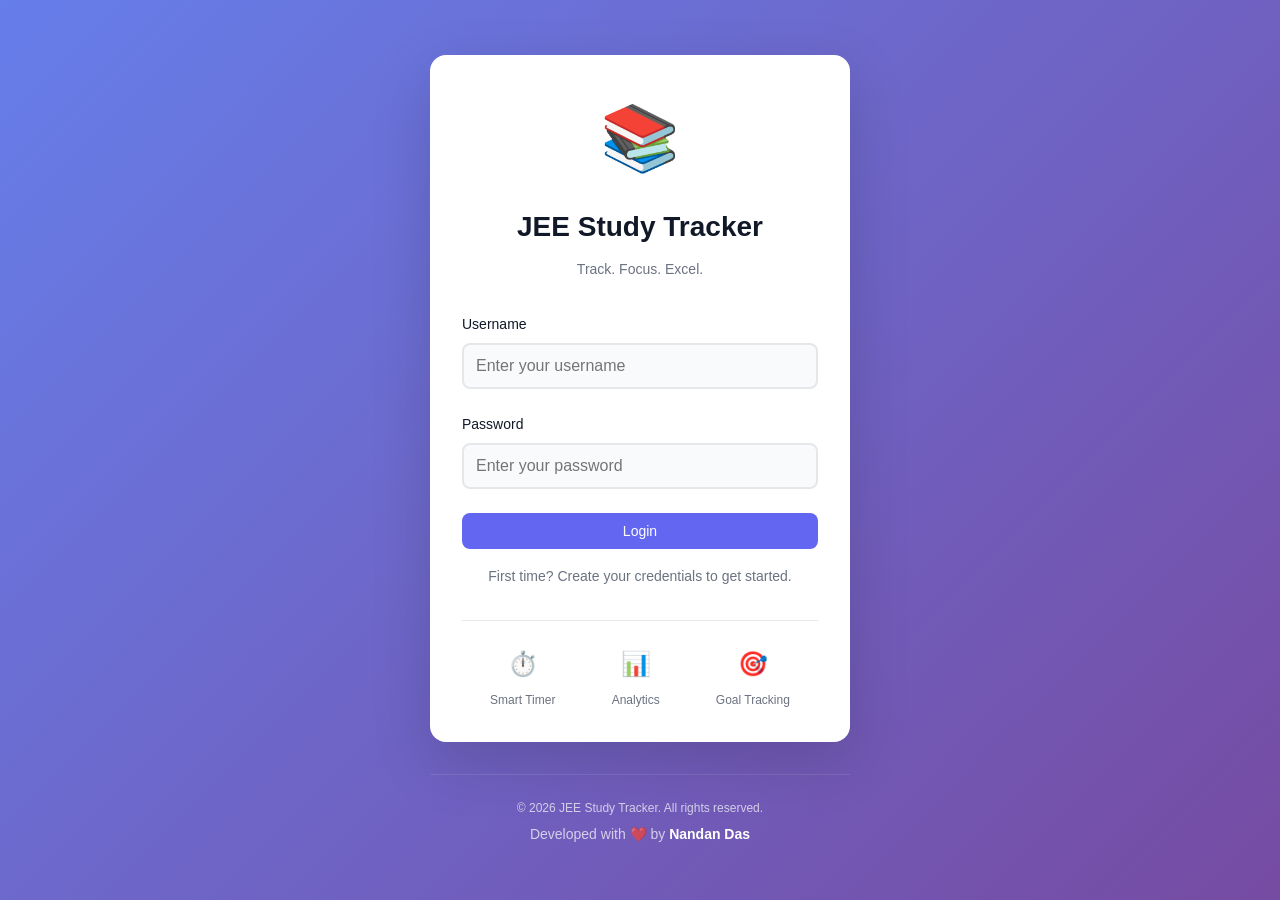
<file: index.html>
<!DOCTYPE html>
<html lang="en">
<head>
    <meta charset="UTF-8">
    <meta name="viewport" content="width=device-width, initial-scale=1.0">
    <meta name="theme-color" content="#6366f1">
    <meta name="description" content="Personal JEE Study Tracker - Track your JEE preparation efficiently">
    <title>JEE Study Tracker - Login</title>
    <link rel="stylesheet" href="style.css">
    <link rel="manifest" href="manifest.json">
</head>
<body class="login-page">
    <div class="login-container">
        <div class="login-card">
            <div class="logo-section">
                <div class="logo-icon">📚</div>
                <h1>JEE Study Tracker</h1>
                <p class="tagline">Track. Focus. Excel.</p>
            </div>

            <form id="loginForm" class="login-form">
                <div class="input-group">
                    <label for="username">Username</label>
                    <input 
                        type="text" 
                        id="username" 
                        name="username" 
                        placeholder="Enter your username"
                        autocomplete="username"
                        required
                    >
                </div>

                <div class="input-group">
                    <label for="password">Password</label>
                    <input 
                        type="password" 
                        id="password" 
                        name="password" 
                        placeholder="Enter your password"
                        autocomplete="current-password"
                        required
                    >
                </div>

                <button type="submit" class="btn btn-primary btn-block">
                    <span class="btn-text">Login</span>
                </button>

                <p class="help-text" id="helpText">
                    First time? Create your credentials to get started.
                </p>
            </form>

            <div class="features-preview">
                <div class="feature-item">
                    <span class="feature-icon">⏱️</span>
                    <span>Smart Timer</span>
                </div>
                <div class="feature-item">
                    <span class="feature-icon">📊</span>
                    <span>Analytics</span>
                </div>
                <div class="feature-item">
                    <span class="feature-icon">🎯</span>
                    <span>Goal Tracking</span>
                </div>
            </div>
        </div>

        <footer class="app-footer">
            <p class="copyright">© 2026 JEE Study Tracker. All rights reserved.</p>
            <p class="developer-credit">Developed with ❤️ by <strong>Nandan Das</strong></p>
        </footer>
    </div>

    <script src="auth.js"></script>
    <script>
        // Register Service Worker for PWA
        if ('serviceWorker' in navigator) {
            window.addEventListener('load', () => {
                navigator.serviceWorker.register('/service-worker.js')
                    .then(reg => console.log('Service Worker registered'))
                    .catch(err => console.log('Service Worker registration failed:', err));
            });
        }
    </script>
</body>
</html>
</file>
<file: style.css>
/* ============================================
   ROOT VARIABLES & THEME SYSTEM
   ============================================ */
:root {
    /* Light Theme Colors */
    --primary: #6366f1;
    --primary-dark: #4f46e5;
    --primary-light: #818cf8;
    --success: #10b981;
    --warning: #f59e0b;
    --danger: #ef4444;
    --info: #3b82f6;
    
    --bg-primary: #ffffff;
    --bg-secondary: #f9fafb;
    --bg-tertiary: #f3f4f6;
    --text-primary: #111827;
    --text-secondary: #6b7280;
    --text-tertiary: #9ca3af;
    --border: #e5e7eb;
    --shadow: rgba(0, 0, 0, 0.1);
    --shadow-lg: rgba(0, 0, 0, 0.15);
    
    /* Spacing */
    --spacing-xs: 0.25rem;
    --spacing-sm: 0.5rem;
    --spacing-md: 1rem;
    --spacing-lg: 1.5rem;
    --spacing-xl: 2rem;
    
    /* Border Radius */
    --radius-sm: 0.375rem;
    --radius-md: 0.5rem;
    --radius-lg: 0.75rem;
    --radius-xl: 1rem;
    
    /* Transitions */
    --transition: all 0.2s ease;
    --transition-slow: all 0.3s ease;
}

/* Dark Theme */
body.dark-mode {
    --bg-primary: #1f2937;
    --bg-secondary: #111827;
    --bg-tertiary: #374151;
    --text-primary: #f9fafb;
    --text-secondary: #d1d5db;
    --text-tertiary: #9ca3af;
    --border: #374151;
    --shadow: rgba(0, 0, 0, 0.3);
    --shadow-lg: rgba(0, 0, 0, 0.5);
}

/* ============================================
   RESET & BASE STYLES
   ============================================ */
* {
    margin: 0;
    padding: 0;
    box-sizing: border-box;
}

body {
    font-family: -apple-system, BlinkMacSystemFont, 'Segoe UI', Roboto, 'Helvetica Neue', Arial, sans-serif;
    background-color: var(--bg-secondary);
    color: var(--text-primary);
    line-height: 1.6;
    transition: var(--transition-slow);
    overflow-x: hidden;
}

/* ============================================
   LOGIN PAGE STYLES
   ============================================ */
.login-page {
    display: flex;
    align-items: center;
    justify-content: center;
    min-height: 100vh;
    background: linear-gradient(135deg, #667eea 0%, #764ba2 100%);
    padding: var(--spacing-md);
}

.login-container {
    width: 100%;
    max-width: 420px;
    animation: fadeInUp 0.5s ease;
}

.login-card {
    background: var(--bg-primary);
    border-radius: var(--radius-xl);
    padding: var(--spacing-xl);
    box-shadow: 0 20px 60px var(--shadow-lg);
}

.logo-section {
    text-align: center;
    margin-bottom: var(--spacing-xl);
}

.logo-icon {
    font-size: 4rem;
    margin-bottom: var(--spacing-md);
    animation: bounce 1s infinite;
}

.logo-section h1 {
    font-size: 1.75rem;
    margin-bottom: var(--spacing-sm);
    color: var(--text-primary);
}

.tagline {
    color: var(--text-secondary);
    font-size: 0.875rem;
}

.login-form {
    margin-bottom: var(--spacing-lg);
}

.input-group {
    margin-bottom: var(--spacing-lg);
}

.input-group label {
    display: block;
    margin-bottom: var(--spacing-sm);
    font-weight: 500;
    color: var(--text-primary);
    font-size: 0.875rem;
}

.input-group input {
    width: 100%;
    padding: 0.75rem;
    border: 2px solid var(--border);
    border-radius: var(--radius-md);
    font-size: 1rem;
    transition: var(--transition);
    background: var(--bg-secondary);
    color: var(--text-primary);
}

.input-group input:focus {
    outline: none;
    border-color: var(--primary);
    box-shadow: 0 0 0 3px rgba(99, 102, 241, 0.1);
}

.help-text {
    text-align: center;
    margin-top: var(--spacing-md);
    font-size: 0.875rem;
    color: var(--text-secondary);
}

.features-preview {
    display: flex;
    justify-content: space-around;
    margin-top: var(--spacing-xl);
    padding-top: var(--spacing-lg);
    border-top: 1px solid var(--border);
}

.feature-item {
    display: flex;
    flex-direction: column;
    align-items: center;
    gap: var(--spacing-sm);
    font-size: 0.75rem;
    color: var(--text-secondary);
}

.feature-icon {
    font-size: 1.5rem;
}

/* ============================================
   BUTTONS
   ============================================ */
.btn {
    padding: 0.625rem 1.25rem;
    border: none;
    border-radius: var(--radius-md);
    font-size: 0.875rem;
    font-weight: 500;
    cursor: pointer;
    transition: var(--transition);
    display: inline-flex;
    align-items: center;
    justify-content: center;
    gap: var(--spacing-sm);
    text-decoration: none;
}

.btn:disabled {
    opacity: 0.5;
    cursor: not-allowed;
}

.btn-primary {
    background: var(--primary);
    color: white;
}

.btn-primary:hover:not(:disabled) {
    background: var(--primary-dark);
    transform: translateY(-1px);
    box-shadow: 0 4px 12px rgba(99, 102, 241, 0.3);
}

.btn-secondary {
    background: var(--bg-tertiary);
    color: var(--text-primary);
}

.btn-secondary:hover:not(:disabled) {
    background: var(--border);
}

.btn-success {
    background: var(--success);
    color: white;
}

.btn-success:hover:not(:disabled) {
    background: #059669;
    transform: translateY(-1px);
}

.btn-warning {
    background: var(--warning);
    color: white;
}

.btn-warning:hover:not(:disabled) {
    background: #d97706;
}

.btn-danger {
    background: var(--danger);
    color: white;
}

.btn-danger:hover:not(:disabled) {
    background: #dc2626;
}

.btn-block {
    width: 100%;
}

.btn-sm {
    padding: 0.375rem 0.75rem;
    font-size: 0.8125rem;
}

.btn-icon {
    background: transparent;
    border: none;
    cursor: pointer;
    padding: var(--spacing-sm);
    border-radius: var(--radius-md);
    transition: var(--transition);
    font-size: 1.25rem;
}

.btn-icon:hover {
    background: var(--bg-tertiary);
}

/* ============================================
   NAVBAR
   ============================================ */
.navbar {
    background: var(--bg-primary);
    border-bottom: 1px solid var(--border);
    padding: var(--spacing-md) var(--spacing-xl);
    display: flex;
    justify-content: space-between;
    align-items: center;
    position: sticky;
    top: 0;
    z-index: 100;
    box-shadow: 0 2px 8px var(--shadow);
}

.navbar-brand {
    display: flex;
    align-items: center;
    gap: var(--spacing-sm);
    font-weight: 600;
    font-size: 1.125rem;
}

.logo {
    font-size: 1.5rem;
}

.navbar-actions {
    display: flex;
    align-items: center;
    gap: var(--spacing-md);
}

.user-menu {
    display: flex;
    align-items: center;
    gap: var(--spacing-md);
}

.username {
    font-weight: 500;
    color: var(--text-secondary);
}

/* ============================================
   LAYOUT
   ============================================ */
.container {
    max-width: 1400px;
    margin: 0 auto;
    padding: var(--spacing-xl);
}

.dashboard-grid {
    display: grid;
    grid-template-columns: 280px 1fr 280px;
    gap: var(--spacing-xl);
}

.sidebar {
    display: flex;
    flex-direction: column;
    gap: var(--spacing-lg);
}

.sidebar-right {
    display: flex;
    flex-direction: column;
    gap: var(--spacing-lg);
}

.main-content {
    display: flex;
    flex-direction: column;
    gap: var(--spacing-xl);
}

/* ============================================
   CARDS
   ============================================ */
.card {
    background: var(--bg-primary);
    border-radius: var(--radius-lg);
    padding: var(--spacing-lg);
    box-shadow: 0 2px 8px var(--shadow);
    transition: var(--transition);
}

.card:hover {
    box-shadow: 0 4px 16px var(--shadow);
}

.card-title {
    font-size: 1.125rem;
    font-weight: 600;
    margin-bottom: var(--spacing-md);
    color: var(--text-primary);
}

.card-header {
    display: flex;
    justify-content: space-between;
    align-items: center;
    margin-bottom: var(--spacing-md);
}

/* ============================================
   TIMER SECTION
   ============================================ */
.timer-card {
    background: linear-gradient(135deg, var(--primary) 0%, var(--primary-dark) 100%);
    color: white;
    text-align: center;
}

.timer-card .card-title {
    color: white;
    opacity: 0.9;
}

.timer-display {
    font-size: 3rem;
    font-weight: 700;
    font-variant-numeric: tabular-nums;
    margin: var(--spacing-lg) 0;
    letter-spacing: 0.05em;
}

.timer-status {
    display: flex;
    justify-content: center;
    align-items: center;
    gap: var(--spacing-md);
    margin-bottom: var(--spacing-lg);
}

.status-badge {
    background: rgba(255, 255, 255, 0.2);
    padding: 0.25rem 0.75rem;
    border-radius: 999px;
    font-size: 0.75rem;
    font-weight: 500;
    text-transform: uppercase;
}

.focus-indicator {
    width: 8px;
    height: 8px;
    border-radius: 50%;
    background: #10b981;
    animation: pulse 2s infinite;
    display: none;
}

.focus-indicator.active {
    display: block;
}

.timer-controls {
    display: flex;
    gap: var(--spacing-sm);
    justify-content: center;
}

.timer-controls .btn {
    flex: 1;
}

/* Pomodoro */
.pomodoro-info {
    margin-top: var(--spacing-lg);
    padding-top: var(--spacing-lg);
    border-top: 1px solid rgba(255, 255, 255, 0.2);
}

.pomodoro-phase {
    display: flex;
    justify-content: space-between;
    margin-bottom: var(--spacing-sm);
    font-size: 0.875rem;
}

.pomodoro-progress {
    height: 6px;
    background: rgba(255, 255, 255, 0.2);
    border-radius: 999px;
    overflow: hidden;
}

.pomodoro-bar {
    height: 100%;
    background: white;
    border-radius: 999px;
    transition: width 1s linear;
}

/* ============================================
   FORM INPUTS
   ============================================ */
.select-input {
    width: 100%;
    padding: 0.625rem;
    border: 2px solid var(--border);
    border-radius: var(--radius-md);
    background: var(--bg-secondary);
    color: var(--text-primary);
    font-size: 0.875rem;
    cursor: pointer;
    transition: var(--transition);
}

.select-input:focus {
    outline: none;
    border-color: var(--primary);
}

/* ============================================
   STATS
   ============================================ */
.stats-mini {
    display: grid;
    grid-template-columns: 1fr 1fr;
    gap: var(--spacing-md);
}

.stat-item {
    display: flex;
    flex-direction: column;
    align-items: center;
    text-align: center;
}

.stat-label {
    font-size: 0.75rem;
    color: var(--text-secondary);
    text-transform: uppercase;
    letter-spacing: 0.05em;
    margin-bottom: var(--spacing-xs);
}

.stat-value {
    font-size: 1.25rem;
    font-weight: 700;
    color: var(--primary);
}

/* ============================================
   PROGRESS SECTION
   ============================================ */
.progress-section {
    min-height: 120px;
}

.progress-placeholder {
    display: flex;
    flex-direction: column;
    align-items: center;
    justify-content: center;
    padding: var(--spacing-xl);
    color: var(--text-tertiary);
    text-align: center;
}

.icon-large {
    font-size: 3rem;
    margin-bottom: var(--spacing-md);
}

.progress-item {
    margin-bottom: var(--spacing-lg);
}

.progress-header {
    display: flex;
    justify-content: space-between;
    align-items: center;
    margin-bottom: var(--spacing-sm);
}

.progress-label {
    font-weight: 500;
    color: var(--text-primary);
}

.progress-text {
    font-size: 0.875rem;
    color: var(--text-secondary);
}

.progress-bar-container {
    height: 24px;
    background: var(--bg-secondary);
    border-radius: 999px;
    overflow: hidden;
    position: relative;
}

.progress-bar {
    height: 100%;
    background: linear-gradient(90deg, var(--primary), var(--primary-light));
    border-radius: 999px;
    transition: width 0.3s ease;
    display: flex;
    align-items: center;
    justify-content: flex-end;
    padding-right: var(--spacing-sm);
}

.progress-percentage {
    font-size: 0.75rem;
    font-weight: 600;
    color: white;
}

/* ============================================
   NOTES SECTION
   ============================================ */
.notes-card {
    min-height: 400px;
}

.notes-meta {
    background: var(--bg-secondary);
    padding: var(--spacing-sm) var(--spacing-md);
    border-radius: var(--radius-md);
    margin-bottom: var(--spacing-md);
}

.notes-context {
    font-size: 0.875rem;
    color: var(--text-secondary);
}

.shortcut-hint {
    font-size: 0.75rem;
    color: var(--text-tertiary);
    background: var(--bg-secondary);
    padding: 0.25rem 0.5rem;
    border-radius: var(--radius-sm);
}

.notes-textarea {
    width: 100%;
    min-height: 200px;
    padding: var(--spacing-md);
    border: 2px solid var(--border);
    border-radius: var(--radius-md);
    background: var(--bg-secondary);
    color: var(--text-primary);
    font-family: inherit;
    font-size: 0.875rem;
    line-height: 1.6;
    resize: vertical;
    transition: var(--transition);
}

.notes-textarea:focus {
    outline: none;
    border-color: var(--primary);
}

.notes-textarea:disabled {
    opacity: 0.6;
    cursor: not-allowed;
}

.notes-footer {
    display: flex;
    justify-content: space-between;
    align-items: center;
    margin-top: var(--spacing-md);
}

.notes-count {
    font-size: 0.875rem;
    color: var(--text-secondary);
}

.notes-history {
    margin-top: var(--spacing-lg);
    padding-top: var(--spacing-lg);
    border-top: 1px solid var(--border);
}

.note-item {
    background: var(--bg-secondary);
    padding: var(--spacing-md);
    border-radius: var(--radius-md);
    margin-bottom: var(--spacing-sm);
}

.note-header {
    display: flex;
    justify-content: space-between;
    margin-bottom: var(--spacing-sm);
    font-size: 0.75rem;
    color: var(--text-secondary);
}

.note-content {
    font-size: 0.875rem;
    line-height: 1.5;
    color: var(--text-primary);
}

/* ============================================
   ANALYTICS TABS
   ============================================ */
.tabs {
    display: flex;
    gap: var(--spacing-sm);
    margin-bottom: var(--spacing-lg);
    border-bottom: 2px solid var(--border);
}

.tab-btn {
    padding: var(--spacing-sm) var(--spacing-md);
    background: transparent;
    border: none;
    border-bottom: 2px solid transparent;
    margin-bottom: -2px;
    cursor: pointer;
    font-weight: 500;
    color: var(--text-secondary);
    transition: var(--transition);
}

.tab-btn.active {
    color: var(--primary);
    border-bottom-color: var(--primary);
}

.tab-btn:hover {
    color: var(--primary);
}

.tab-pane {
    display: none;
}

.tab-pane.active {
    display: block;
    animation: fadeIn 0.3s ease;
}

.analytics-grid {
    display: grid;
    grid-template-columns: repeat(auto-fit, minmax(200px, 1fr));
    gap: var(--spacing-md);
    margin-bottom: var(--spacing-lg);
}

.analytics-card {
    background: var(--bg-secondary);
    padding: var(--spacing-lg);
    border-radius: var(--radius-md);
    display: flex;
    align-items: center;
    gap: var(--spacing-md);
}

.analytics-card.full-width {
    grid-column: 1 / -1;
}

.analytics-icon {
    font-size: 2rem;
}

.analytics-data {
    display: flex;
    flex-direction: column;
}

.analytics-label {
    font-size: 0.75rem;
    color: var(--text-secondary);
    text-transform: uppercase;
    letter-spacing: 0.05em;
}

.analytics-value {
    font-size: 1.5rem;
    font-weight: 700;
    color: var(--text-primary);
}

/* Subject Breakdown */
.subject-breakdown {
    display: flex;
    flex-direction: column;
    gap: var(--spacing-md);
}

.subject-bar-item {
    display: flex;
    align-items: center;
    gap: var(--spacing-md);
}

.subject-name {
    min-width: 120px;
    font-size: 0.875rem;
    font-weight: 500;
}

.subject-bar {
    flex: 1;
    height: 32px;
    background: var(--bg-secondary);
    border-radius: var(--radius-md);
    overflow: hidden;
    position: relative;
}

.subject-bar-fill {
    height: 100%;
    background: var(--primary);
    border-radius: var(--radius-md);
    transition: width 0.5s ease;
    display: flex;
    align-items: center;
    padding: 0 var(--spacing-sm);
}

.subject-time {
    font-size: 0.75rem;
    font-weight: 600;
    color: white;
    margin-left: auto;
}

/* Weekly Chart */
.weekly-chart {
    display: grid;
    grid-template-columns: repeat(7, 1fr);
    gap: var(--spacing-sm);
    margin-top: var(--spacing-lg);
}

.day-bar {
    display: flex;
    flex-direction: column;
    align-items: center;
    gap: var(--spacing-sm);
}

.day-label {
    font-size: 0.75rem;
    color: var(--text-secondary);
}

.day-bar-container {
    width: 100%;
    height: 150px;
    background: var(--bg-secondary);
    border-radius: var(--radius-md);
    display: flex;
    align-items: flex-end;
    padding: var(--spacing-xs);
    position: relative;
}

.day-bar-fill {
    width: 100%;
    background: var(--primary);
    border-radius: var(--radius-sm);
    transition: height 0.5s ease;
    min-height: 2px;
}

.day-time {
    position: absolute;
    top: var(--spacing-xs);
    left: 50%;
    transform: translateX(-50%);
    font-size: 0.75rem;
    font-weight: 600;
    color: var(--text-primary);
}

/* Distribution */
.distribution-list {
    display: flex;
    flex-direction: column;
    gap: var(--spacing-sm);
    margin-bottom: var(--spacing-lg);
}

.distribution-item {
    display: flex;
    justify-content: space-between;
    align-items: center;
    padding: var(--spacing-sm) var(--spacing-md);
    background: var(--bg-secondary);
    border-radius: var(--radius-md);
}

.distribution-name {
    font-size: 0.875rem;
    font-weight: 500;
}

.distribution-value {
    font-size: 0.875rem;
    color: var(--text-secondary);
}

.section-subtitle {
    font-size: 0.875rem;
    font-weight: 600;
    margin-top: var(--spacing-lg);
    margin-bottom: var(--spacing-md);
    color: var(--text-secondary);
    text-transform: uppercase;
    letter-spacing: 0.05em;
}

/* ============================================
   STREAK CARD
   ============================================ */
.streak-card {
    background: linear-gradient(135deg, #f59e0b 0%, #d97706 100%);
    color: white;
}

.streak-card .card-title {
    color: white;
}

.streak-display {
    text-align: center;
    margin: var(--spacing-lg) 0;
}

.streak-number {
    font-size: 3rem;
    font-weight: 700;
}

.streak-label {
    font-size: 0.875rem;
    opacity: 0.9;
}

.streak-calendar {
    display: grid;
    grid-template-columns: repeat(7, 1fr);
    gap: var(--spacing-xs);
    margin-top: var(--spacing-md);
}

.streak-day {
    aspect-ratio: 1;
    background: rgba(255, 255, 255, 0.2);
    border-radius: var(--radius-sm);
    display: flex;
    align-items: center;
    justify-content: center;
    font-size: 0.75rem;
    font-weight: 600;
}

.streak-day.active {
    background: rgba(255, 255, 255, 0.9);
    color: #f59e0b;
}

/* ============================================
   QUICK ACTIONS
   ============================================ */
.quick-actions {
    display: flex;
    flex-direction: column;
    gap: var(--spacing-sm);
}

.quick-action-btn {
    display: flex;
    align-items: center;
    gap: var(--spacing-md);
    padding: var(--spacing-md);
    background: var(--bg-secondary);
    border: none;
    border-radius: var(--radius-md);
    cursor: pointer;
    transition: var(--transition);
    color: var(--text-primary);
    font-size: 0.875rem;
}

.quick-action-btn:hover {
    background: var(--bg-tertiary);
    transform: translateX(4px);
}

/* ============================================
   REMINDERS
   ============================================ */
.reminder-list {
    display: flex;
    flex-direction: column;
    gap: var(--spacing-sm);
}

.reminder-placeholder {
    display: flex;
    flex-direction: column;
    align-items: center;
    padding: var(--spacing-lg);
    color: var(--text-tertiary);
    gap: var(--spacing-sm);
}

.reminder-item {
    padding: var(--spacing-sm) var(--spacing-md);
    background: var(--bg-secondary);
    border-radius: var(--radius-md);
    border-left: 3px solid var(--warning);
    font-size: 0.875rem;
}

/* ============================================
   MODAL
   ============================================ */
.modal {
    display: none;
    position: fixed;
    top: 0;
    left: 0;
    width: 100%;
    height: 100%;
    background: rgba(0, 0, 0, 0.5);
    z-index: 1000;
    align-items: center;
    justify-content: center;
    padding: var(--spacing-md);
}

.modal.active {
    display: flex;
    animation: fadeIn 0.3s ease;
}

.modal-content {
    background: var(--bg-primary);
    border-radius: var(--radius-lg);
    max-width: 600px;
    width: 100%;
    max-height: 90vh;
    overflow-y: auto;
    box-shadow: 0 20px 60px var(--shadow-lg);
}

.modal-header {
    display: flex;
    justify-content: space-between;
    align-items: center;
    padding: var(--spacing-lg);
    border-bottom: 1px solid var(--border);
}

.modal-header h3 {
    font-size: 1.25rem;
    font-weight: 600;
}

.modal-close {
    background: transparent;
    border: none;
    font-size: 1.5rem;
    cursor: pointer;
    color: var(--text-secondary);
    transition: var(--transition);
    padding: var(--spacing-sm);
    line-height: 1;
}

.modal-close:hover {
    color: var(--text-primary);
}

.modal-body {
    padding: var(--spacing-lg);
}

.modal-footer {
    display: flex;
    justify-content: flex-end;
    gap: var(--spacing-md);
    padding: var(--spacing-lg);
    border-top: 1px solid var(--border);
}

.target-form {
    display: grid;
    gap: var(--spacing-lg);
}

.target-group {
    display: flex;
    flex-direction: column;
    gap: var(--spacing-sm);
}

.target-group label {
    font-weight: 500;
    font-size: 0.875rem;
    color: var(--text-primary);
}

.target-group input {
    padding: 0.625rem;
    border: 2px solid var(--border);
    border-radius: var(--radius-md);
    background: var(--bg-secondary);
    color: var(--text-primary);
    font-size: 0.875rem;
}

.target-group input:focus {
    outline: none;
    border-color: var(--primary);
}

/* ============================================
   ANIMATIONS
   ============================================ */
@keyframes fadeIn {
    from {
        opacity: 0;
    }
    to {
        opacity: 1;
    }
}

@keyframes fadeInUp {
    from {
        opacity: 0;
        transform: translateY(20px);
    }
    to {
        opacity: 1;
        transform: translateY(0);
    }
}

@keyframes bounce {
    0%, 100% {
        transform: translateY(0);
    }
    50% {
        transform: translateY(-10px);
    }
}

@keyframes pulse {
    0%, 100% {
        opacity: 1;
    }
    50% {
        opacity: 0.5;
    }
}

/* ============================================
   RESPONSIVE DESIGN
   ============================================ */
@media (max-width: 1024px) {
    .dashboard-grid {
        grid-template-columns: 1fr;
    }
    
    .sidebar-right {
        display: none;
    }
}

@media (max-width: 768px) {
    .container {
        padding: var(--spacing-md);
    }
    
    .navbar {
        padding: var(--spacing-md);
    }
    
    .navbar-brand .brand-name {
        display: none;
    }
    
    .username {
        display: none;
    }
    
    .timer-display {
        font-size: 2rem;
    }
    
    .analytics-grid {
        grid-template-columns: 1fr;
    }
    
    .weekly-chart {
        grid-template-columns: repeat(7, 1fr);
        gap: var(--spacing-xs);
    }
    
    .day-bar-container {
        height: 100px;
    }
}

@media (max-width: 480px) {
    .timer-controls {
        flex-direction: column;
    }
    
    .timer-controls .btn {
        width: 100%;
    }
    
    .stats-mini {
        grid-template-columns: 1fr;
    }
}

/* ============================================
   UTILITY CLASSES
   ============================================ */
.hidden {
    display: none !important;
}

.text-center {
    text-align: center;
}

.text-success {
    color: var(--success);
}

.text-danger {
    color: var(--danger);
}

.text-warning {
    color: var(--warning);
}

/* ============================================
   FOOTER
   ============================================ */
.app-footer {
    text-align: center;
    margin-top: var(--spacing-xl);
    padding-top: var(--spacing-lg);
    border-top: 1px solid rgba(255, 255, 255, 0.1);
    color: rgba(255, 255, 255, 0.7);
}

.app-footer .copyright {
    font-size: 0.75rem;
    margin-bottom: var(--spacing-xs);
}

.app-footer .developer-credit {
    font-size: 0.875rem;
}

.app-footer strong {
    color: white;
    font-weight: 600;
}

.dashboard-footer {
    background: var(--bg-primary);
    border-top: 1px solid var(--border);
    padding: var(--spacing-lg);
    margin-top: var(--spacing-xl);
}

.footer-content {
    max-width: 1400px;
    margin: 0 auto;
    text-align: center;
}

.dashboard-footer .copyright {
    font-size: 0.75rem;
    color: var(--text-tertiary);
    margin-bottom: var(--spacing-xs);
}

.dashboard-footer .developer-credit {
    font-size: 0.875rem;
    color: var(--text-secondary);
}

.dashboard-footer strong {
    color: var(--primary);
    font-weight: 600;
}

/* ============================================
   QUICK ENTRY FORM
   ============================================ */
.quick-entry-card {
    background: linear-gradient(135deg, #10b981 0%, #059669 100%);
    color: white;
}

.quick-entry-card .card-title {
    color: white;
}

.help-text-small {
    font-size: 0.75rem;
    opacity: 0.9;
    margin-bottom: var(--spacing-md);
}

.quick-entry-form {
    display: flex;
    flex-direction: column;
    gap: var(--spacing-sm);
}

.input-small {
    padding: 0.5rem;
    border: 2px solid rgba(255, 255, 255, 0.3);
    border-radius: var(--radius-md);
    background: rgba(255, 255, 255, 0.1);
    color: white;
    font-size: 0.875rem;
    text-align: center;
    font-weight: 500;
}

.input-small::placeholder {
    color: rgba(255, 255, 255, 0.6);
}

.input-small:focus {
    outline: none;
    border-color: rgba(255, 255, 255, 0.8);
    background: rgba(255, 255, 255, 0.2);
}

.quick-entry-card .btn-primary {
    background: white;
    color: #10b981;
    font-weight: 600;
}

.quick-entry-card .btn-primary:hover:not(:disabled) {
    background: rgba(255, 255, 255, 0.9);
    transform: translateY(-2px);
}

/* ============================================
   PRINT STYLES
   ============================================ */
@media print {
    .navbar,
    .sidebar,
    .sidebar-right,
    .timer-controls,
    .quick-actions,
    .modal {
        display: none !important;
    }
    
    .dashboard-grid {
        grid-template-columns: 1fr;
    }
    
    .card {
        break-inside: avoid;
        box-shadow: none;
        border: 1px solid #ddd;
    }
}
</file>
